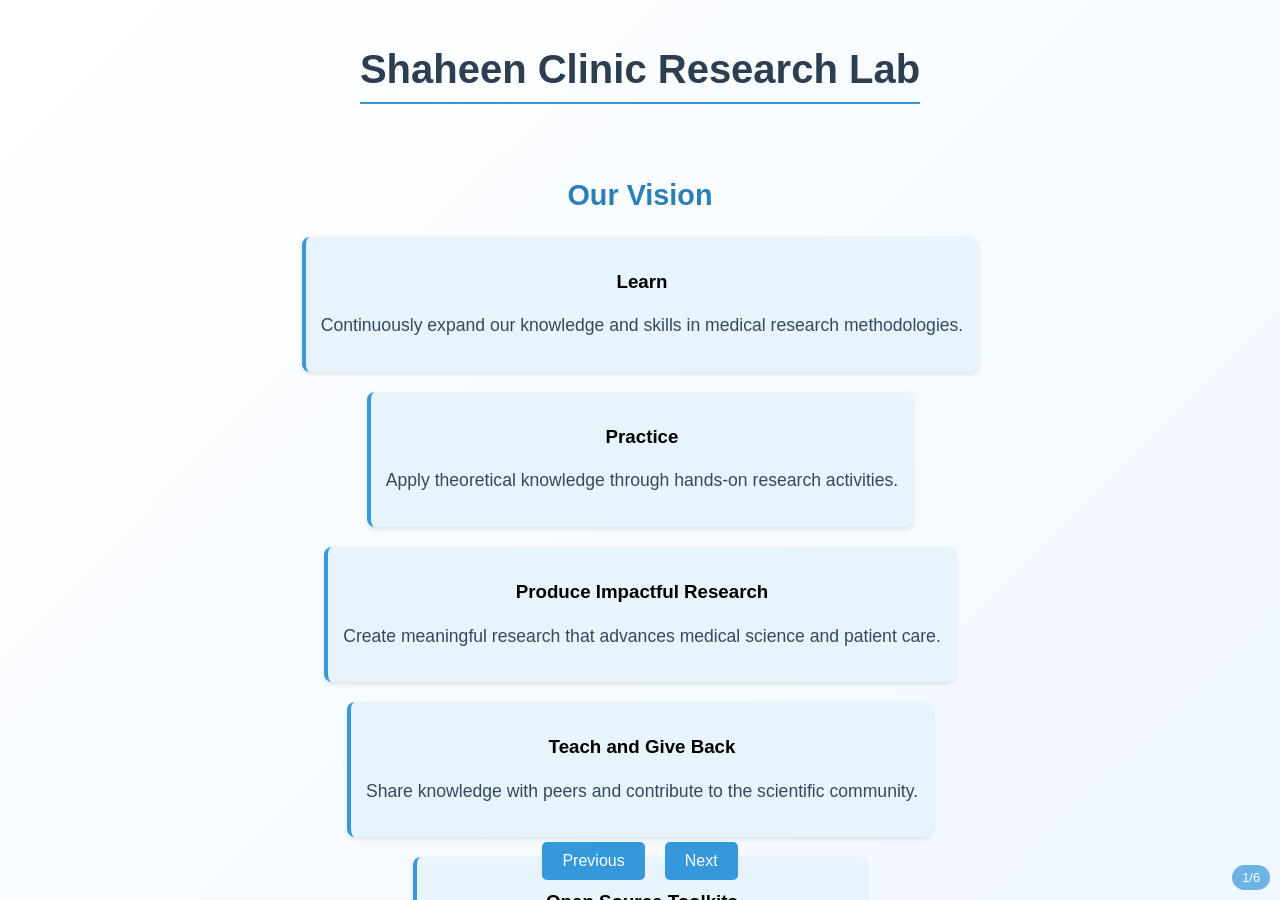
<file: index.html>
<!DOCTYPE html>
<html lang="en">
<head>
    <meta charset="UTF-8">
    <meta name="viewport" content="width=device-width, initial-scale=1.0">
    <title>Shaheen Clinic Research Lab</title>
    <style>
        body, html {
            margin: 0;
            padding: 0;
            font-family: 'Segoe UI', Tahoma, Geneva, Verdana, sans-serif;
            overflow: hidden;
            height: 100%;
            background-color: #f5f5f5;
        }
        
        .slides-container {
            width: 100%;
            height: 100%;
            position: relative;
            overflow: hidden;
        }
        
        .slide {
            position: absolute;
            width: 100%;
            height: 100%;
            top: 0;
            left: 0;
            display: flex;
            flex-direction: column;
            align-items: center;
            justify-content: flex-start;
            opacity: 0;
            transition: opacity 0.5s ease-in-out;
            padding: 20px;
            box-sizing: border-box;
            text-align: center;
            background: linear-gradient(135deg, #ffffff 0%, #f0f8ff 100%);
            overflow-y: auto;
        }
        
        .slide.active {
            opacity: 1;
            z-index: 10;
        }
        
        .slide h1 {
            color: #2c3e50;
            margin-bottom: 20px;
            font-size: 2.5em;
            border-bottom: 2px solid #3498db;
            padding-bottom: 10px;
        }
        
        .slide h2 {
            color: #2980b9;
            margin: 15px 0;
            font-size: 1.8em;
        }
        
        .slide p, .slide li {
            color: #34495e;
            font-size: 1.1em;
            line-height: 1.6;
            text-align: left;
        }
        
        .slide ul {
            width: 80%;
            margin: 10px auto;
            text-align: left;
        }
        
        .navigation {
            position: fixed;
            bottom: 20px;
            width: 100%;
            display: flex;
            justify-content: center;
            z-index: 100;
        }
        
        .nav-btn {
            background-color: #3498db;
            color: white;
            border: none;
            padding: 10px 20px;
            margin: 0 10px;
            border-radius: 5px;
            cursor: pointer;
            font-size: 1em;
            transition: background-color 0.3s;
        }
        
        .nav-btn:hover {
            background-color: #2980b9;
        }
        
        .vision-item {
            background-color: #e8f4fc;
            padding: 15px;
            border-radius: 8px;
            margin: 10px 0;
            box-shadow: 0 2px 5px rgba(0,0,0,0.1);
            border-left: 4px solid #3498db;
        }
        
        .schedule-item {
            background-color: #f0f8ff;
            padding: 12px;
            border-radius: 6px;
            margin: 8px 0;
            display: flex;
            justify-content: space-between;
            border-left: 3px solid #2980b9;
        }
        
        .schedule-item:nth-child(odd) {
            background-color: #e1edf9;
        }
        
        .highlight {
            background-color: #ffeaa7;
            padding: 3px 6px;
            border-radius: 3px;
            font-weight: bold;
        }
        
        .role-section {
            border: 1px solid #ddd;
            padding: 15px;
            margin: 10px 0;
            border-radius: 8px;
            background-color: #f9f9f9;
        }
        
        .slide-indicator {
            position: fixed;
            bottom: 10px;
            right: 10px;
            background-color: rgba(52, 152, 219, 0.7);
            color: white;
            padding: 5px 10px;
            border-radius: 15px;
            font-size: 0.8em;
            z-index: 100;
        }
        
        .cta-button {
            background-color: #e74c3c;
            color: white;
            padding: 12px 24px;
            border: none;
            border-radius: 4px;
            font-size: 1.2em;
            margin: 20px 0;
            cursor: pointer;
            transition: background-color 0.3s;
            text-decoration: none;
            display: inline-block;
        }
        
        .cta-button:hover {
            background-color: #c0392b;
        }
        
        .info-box {
            background-color: #eaf2f8;
            border-left: 5px solid #3498db;
            padding: 15px;
            margin: 15px 0;
            border-radius: 4px;
        }
        
        .italic {
            font-style: italic;
        }
        
        .bold {
            font-weight: bold;
        }
    </style>
</head>
<body>
    <div class="slides-container">
        <!-- Slide 1: Title and Introduction -->
        <div class="slide active">
            <h1>Shaheen Clinic Research Lab</h1>
            <div style="width: 80%; height: 3px; background: linear-gradient(to right, #3498db, #2c3e50); margin: 20px 0;"></div>
            <h2>Our Vision</h2>
            
            <div class="vision-item">
                <h3>Learn</h3>
                <p>Continuously expand our knowledge and skills in medical research methodologies.</p>
            </div>
            
            <div class="vision-item">
                <h3>Practice</h3>
                <p>Apply theoretical knowledge through hands-on research activities.</p>
            </div>
            
            <div class="vision-item">
                <h3>Produce Impactful Research</h3>
                <p>Create meaningful research that advances medical science and patient care.</p>
            </div>
            
            <div class="vision-item">
                <h3>Teach and Give Back</h3>
                <p>Share knowledge with peers and contribute to the scientific community.</p>
            </div>
            
            <div class="vision-item">
                <h3>Open Source Toolkits</h3>
                <p>Develop and share tools that facilitate research for all.</p>
            </div>
            
            <div class="vision-item">
                <h3>Transparent Research and Integrity</h3>
                <p>Maintain the highest standards of transparency, ethics, and scientific rigor.</p>
            </div>
            
            <div class="info-box">
                <p><span class="bold">Shaheen Clinic Research Lab</span> conducts cutting-edge, advanced research that requires strong coding, statistical analysis, and computational skills. Our lab features diverse teams working on multidisciplinary topics.</p>
                <p><span class="italic">Dr. Shaheen leads the neuroscience and neurology research focus group, along with other computational projects.</span></p>
            </div>
        </div>
        
        <!-- Slide 2: Schedule -->
        <div class="slide">
            <h1>Research Schedule</h1>
            <div style="width: 80%; height: 3px; background: linear-gradient(to right, #3498db, #2c3e50); margin: 20px 0;"></div>
            
            <h2>Research Group Meetings</h2>
            <p><strong>Weekly Project Follow-up:</strong> 9:00 PM (GMT+2)</p>
            <p><strong>Main Discussion Meeting:</strong> Saturdays 9:30 PM (GMT+2)</p>
            
            <h2>Upcoming Schedule</h2>
            <div style="width: 80%; margin: 0 auto;">
                <div class="schedule-item">
                    <span>Week 1:</span>
                    <span>NIS Database</span>
                </div>
                <div class="schedule-item">
                    <span>Week 2:</span>
                    <span>Code pipeline with real world example: 1</span>
                </div>
                <div class="schedule-item">
                    <span>Week 3:</span>
                    <span class="highlight">ShaheenClinic-databases (Tabular Clinical Databases Toolkit): release of open source project</span>
                </div>
                <div class="schedule-item">
                    <span>Week 4:</span>
                    <span>Code pipeline with real world example: 2</span>
                </div>
                <div class="schedule-item">
                    <span>Week 5:</span>
                    <span>MIMIC Database</span>
                </div>
                <div class="schedule-item">
                    <span>Week 6:</span>
                    <span>Code pipeline with real world example: 1</span>
                </div>
                <div class="schedule-item">
                    <span>Week 7:</span>
                    <span>Code pipeline with real world example: 2</span>
                </div>
                <div class="schedule-item">
                    <span>Week 8:</span>
                    <span>NSQIP Database</span>
                </div>
                <div class="schedule-item">
                    <span>Week 9:</span>
                    <span>Code pipeline with real world example: 1</span>
                </div>
                <div class="schedule-item">
                    <span>Week 10:</span>
                    <span>Code pipeline with real world example: 2</span>
                </div>
                <div class="schedule-item">
                    <span>Week 11:</span>
                    <span>Launch Electrophysiological data interest group</span>
                </div>
            </div>
        </div>
        
        <!-- Slide 3: Participation -->
        <div class="slide">
            <h1>How to Participate</h1>
            <div style="width: 80%; height: 3px; background: linear-gradient(to right, #3498db, #2c3e50); margin: 20px 0;"></div>
            
            <div style="width: 80%; text-align: left; margin: 20px auto;">
                <div class="vision-item">
                    <h3>Join as a Team Member</h3>
                    <p>Request a team leader to join a specific task in an ongoing study</p>
                </div>
                
                <div class="vision-item">
                    <h3>Apply as a Team Leader</h3>
                    <p>Start a new research project with the following steps:</p>
                    <ul>
                        <li>Discuss your idea on Saturdays for approval</li>
                        <li>Add the approved project to the app</li>
                        <li>Recruit team members</li>
                        <li>Manage & lead progress</li>
                        <li>Participate in weekly follow-ups and discussions with Dr. Shaheen</li>
                    </ul>
                </div>
                
                <div class="info-box">
                    <h3>Make a Request to Join</h3>
                    <p>Make a request to join the lab on a specific research project:</p>
                    <a href="https://forms.gle/oSoaTX6ZzrYkh4ph7" class="cta-button" target="_blank">Application Form</a>
                    <p>We will be in touch with you shortly after submitting your request.</p>
                    <p><strong>Note:</strong> We primarily offer relevant training to students before they can participate in our research group.</p>
                    <p>See our training course at: <a href="https://ahmed-shaheen.site/" target="_blank">https://ahmed-shaheen.site/</a></p>
                </div>
            </div>
        </div>
        
        <!-- Slide 4: Roles and Responsibilities -->
        <div class="slide">
            <h1>Tasks and Responsibilities</h1>
            <div style="width: 80%; height: 3px; background: linear-gradient(to right, #3498db, #2c3e50); margin: 20px 0;"></div>
            
            <div class="role-section">
                <h2>Leader Tasks</h2>
                <ol>
                    <li>Idea validation</li>
                    <li>Study progress tracking</li>
                    <li>Team recruitment</li>
                    <li>Conducting weekly team meetings</li>
                    <li>Providing weekly updates & participating in Saturday discussions</li>
                    <li>Writing and organizing manuscript</li>
                </ol>
            </div>
            
            <div class="role-section">
                <h2>Team Member Tasks</h2>
                <ol>
                    <li>Data extraction</li>
                    <li>Data cleaning and preparation</li>
                    <li>Data analysis</li>
                    <li>Completing assigned tasks and writing related sections</li>
                </ol>
            </div>
        </div>
        
        <!-- Slide 5: Authorship and Agreement -->
        <div class="slide">
            <h1>Authorship and Agreements</h1>
            <div style="width: 80%; height: 3px; background: linear-gradient(to right, #3498db, #2c3e50); margin: 20px 0;"></div>
            
            <div class="role-section">
                <h2>Authorship</h2>
                <p>The study leader will be designated as the <strong>first author</strong>, and the individual responsible for data analysis will be the <strong>second author</strong>. Additional contributors from outside the research group may be considered for authorship following a review and explicit approval from Dr. Shaheen.</p>
            </div>
            
            <div class="role-section">
                <h2>Confidentiality</h2>
                <p>All discussions, data, and materials related to research meetings are strictly confidential. Members are prohibited from distributing or sharing any information without prior written approval from Dr. Shaheen, provided through a signed document or official email:</p>
                <p>Contact: <a href="mailto:ahmeds1999haheen@gmail.com">ahmeds1999haheen@gmail.com</a>, <a href="mailto:ahmed.saad1704@alexmed.edu.eg">ahmed.saad1704@alexmed.edu.eg</a></p>
            </div>
            
            <div class="role-section">
                <h2>Compliance and Accountability</h2>
                <p>Any unauthorized disclosure or breach of confidentiality may result in legal consequences, in accordance with U.S. regulations on data privacy (e.g., HIPAA for protected health information) and research integrity standards. All members are expected to adhere to ethical guidelines and institutional policies governing scientific research.</p>
            </div>
            
            <div class="role-section">
                <h2>Agreement</h2>
                <p>Attending meetings and joining research projects conducted within our group under Dr. Shaheen's supervision is considered as acceptance of these roles and responsibilities.</p>
            </div>
        </div>
        
        <!-- Slide 6: Join Us -->
        <div class="slide">
            <h1>Join the Shaheen Clinic Research Lab</h1>
            <div style="width: 80%; height: 3px; background: linear-gradient(to right, #3498db, #2c3e50); margin: 20px 0;"></div>
            
            <div style="width: 80%; margin: 0 auto; text-align: center;">
                <div class="info-box" style="text-align: center;">
                    <h2>Apply Now</h2>
                    <p>Make a request to join the lab on a specific research project:</p>
                    <a href="https://forms.gle/oSoaTX6ZzrYkh4ph7" class="cta-button" target="_blank">Application Form</a>
                    <p>We will be in touch with you shortly after submitting your request.</p>
                </div>
                
                <div class="vision-item" style="margin-top: 30px;">
                    <h2>Training First</h2>
                    <p>We primarily offer relevant training to students before they can participate in our research group.</p>
                    <p>See our training course at: <a href="https://ahmed-shaheen.site/" target="_blank">https://ahmed-shaheen.site/</a></p>
                </div>
                
                <div class="vision-item" style="margin-top: 30px;">
                    <h2>About Our Research</h2>
                    <p><span class="bold">Shaheen Clinic Research Lab</span> conducts cutting-edge, advanced research that requires strong coding, statistical analysis, and computational skills.</p>
                    <p>Our lab features diverse teams working on multidisciplinary topics.</p>
                    <p><span class="italic">Dr. Shaheen leads the neuroscience and neurology research focus group, along with other computational projects.</span></p>
                </div>
            </div>
        </div>
        
        <div class="slide-indicator">1/6</div>
    </div>

    <div class="navigation">
        <button class="nav-btn" id="prev-btn">Previous</button>
        <button class="nav-btn" id="next-btn">Next</button>
    </div>

    <script>
        const slides = document.querySelectorAll('.slide');
        const totalSlides = slides.length;
        const slideIndicator = document.querySelector('.slide-indicator');
        let currentSlide = 0;
        
        function showSlide(index) {
            if (index < 0) index = 0;
            if (index >= totalSlides) index = totalSlides - 1;
            
            slides.forEach((slide, i) => {
                slide.classList.remove('active');
                if (i === index) slide.classList.add('active');
            });
            
            currentSlide = index;
            slideIndicator.textContent = `${currentSlide + 1}/${totalSlides}`;
        }
        
        document.getElementById('prev-btn').addEventListener('click', () => {
            showSlide(currentSlide - 1);
        });
        
        document.getElementById('next-btn').addEventListener('click', () => {
            showSlide(currentSlide + 1);
        });
        
        // Keyboard navigation
        document.addEventListener('keydown', (e) => {
            if (e.key === 'ArrowRight') {
                showSlide(currentSlide + 1);
            } else if (e.key === 'ArrowLeft') {
                showSlide(currentSlide - 1);
            }
        });
        
        // Initialize
        showSlide(0);
    </script>
</body>
</html>
</file>
